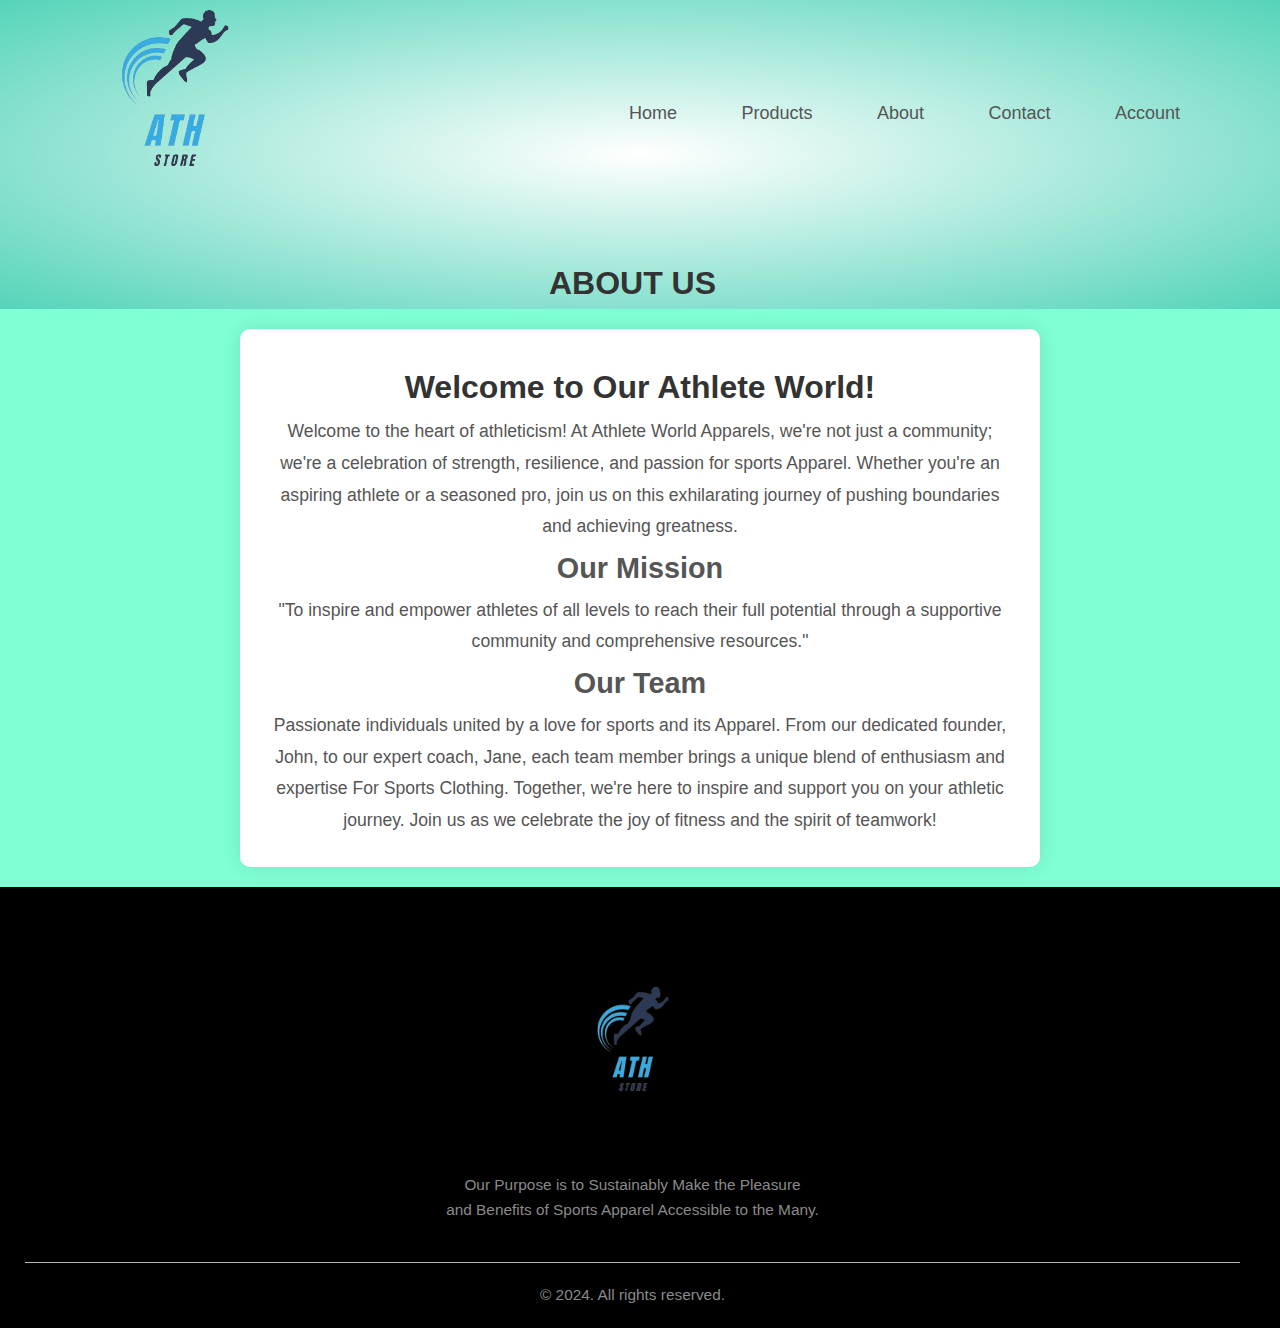
<file: about.html>
<!DOCTYPE html>
<html lang="en">

<head>
    <meta charset="UTF-8">
    <meta name="viewport" content="width=device-width, initial-scale=1.0">
    <link rel="stylesheet" href="style.css">

    <title>Athlete Website - About Us</title>
    <style>
        body {
            font-family: 'Poppins', sans-serif;
            margin: 0;
            padding: 0;
            background-color: aquamarine;
            background-size: cover;
            background-position: center;
            background-attachment: fixed;
            color: #333;
            line-height: 1.6;
        }

      

        section {
            max-width: 800px;
            margin: 20px auto;
            padding: 30px;
            background-color: #fff;
            box-shadow: 0 0 20px rgba(0, 0, 0, 0.1);
            border-radius: 10px;
            line-height: 1.8;
        }


        section {
            max-width: 800px;
            margin: 20px auto;
            padding: 30px;
            background-color: #fff;
            box-shadow: 0 0 20px rgba(0, 0, 0, 0.1);
            border-radius: 10px;
            line-height: 1.8;
            text-align: center;
            /* Add this line to center-align the content */
        }
 


        h2 {
            font-size: 2em;
            color: #333;
        }

        h3 {
            font-size: 1.8em;
            color: #555;
        }

        p {
            font-size: 1.1em;
            color: #555;
        }


        footer {
            background: #333;
            color: #fff;
            text-align: center;
            padding: 10px;
        }

        @media (max-width: 600px) {
            section {
                padding: 20px;
            }


        }
    </style>
</head>

<body>
    <header>
        <div class="header">
            <div class="container">
                <div class="navbar">
                    <div class="logo">
                        <a href="index.html"><img src="images/Ath-removebg-preview.png" width="300px"></a>
                    </div>
                    <nav>
                        <ul>
                            <li><a href="index.html">Home</a></li>
                            <li><a href="products.html">Products</a></li>
                            <li><a href="about.html">About</a></li>
                            <li><a href="contactus.html">Contact</a></li>
                            <li><a href="Account.html">Account</a></li>

                        </ul>
                    </nav>

                </div>

                <div class="row">
                   
                        <h1> ABOUT US</h1>
                        
                    

                    

                </div>
            </div>
        </div>

    </header>

    <section>
        <h2>Welcome to Our Athlete World!</h2>
        <p>
            Welcome to the heart of athleticism! At Athlete World Apparels, we're not just a community; we're a celebration of
            strength, resilience, and passion for sports Apparel. Whether you're an aspiring athlete or a seasoned pro, join us
            on this exhilarating journey of pushing boundaries and achieving greatness.
        </p>

        <h3>Our Mission</h3>
        <p>
            "To inspire and empower athletes of all levels to reach their full potential through a supportive community
            and comprehensive resources."
        </p>

        <h3>Our Team</h3>
        <p>
            Passionate individuals united by a love for sports and its Apparel. From our dedicated founder, John, to our
            expert coach, Jane, each team member brings a unique blend of enthusiasm and expertise For Sports Clothing. Together, we're here
            to inspire and support you on your athletic journey. Join us as we celebrate the joy of fitness and the
            spirit of teamwork!
        </p>
    </section>

    <div class="footer">
        <div class="container">
            <div class="row">
                <div class="col-1">
                    <img src="images/Ath-removebg-preview.png">
                    <p>Our Purpose is to Sustainably Make the Pleasure <br>and Benefits of Sports Apparel
                        Accessible to the Many.
                    </p>
                </div>
            </div>
            <hr>
            <p class="copyright">© 2024. All rights reserved.</p>
        </div>
    </div>
</body>

</html>
</file>
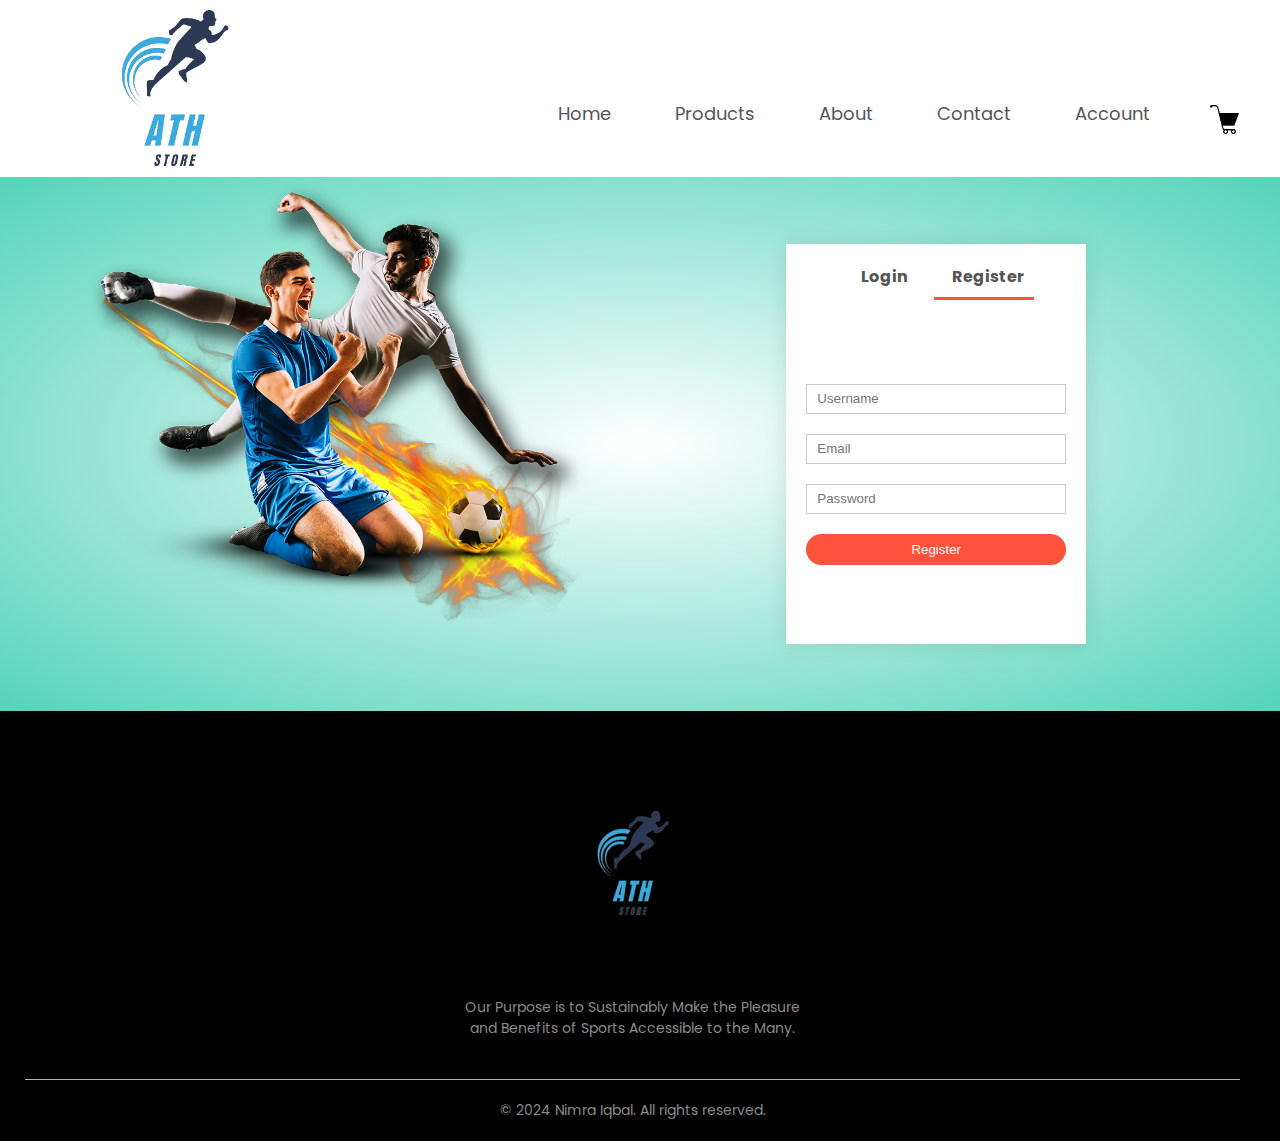
<file: Account.html>
<!DOCTYPE html>
<html lang="en">
<head>
    <meta charset="UTF-8">
    <meta name="viewport" content="width=device-width, initial-scale=1.0">
    <title>All Products - AthStore</title>
    <link rel="stylesheet" href="style.css">
    <link rel="preconnect" href="https://fonts.googleapis.com">
<link rel="preconnect" href="https://fonts.gstatic.com" crossorigin>
<link href="https://fonts.googleapis.com/css2?family=Poppins:wght@300;400;500;600;700&display=swap" rel="stylesheet">
<link rel="stylesheet" href="https://cdnjs.cloudflare.com/ajax/libs/font-awesome/4.7.0/css/font-awesome.min.css">

</head>
<body>
<div class="container">
    <div class="navbar">
        <div class="logo">
            <img src="images/Ath-removebg-preview.png" width="300px">
        </div>
        <nav>
            <ul>
                <li><a href="index.html">Home</a></li>
                <li><a href="products.html">Products</a></li>
                <li><a href="about.html">About</a></li>
                <li><a href="contactus.html">Contact</a></li>
                <li><a href="Account.html">Account</a></li>
                
            </ul>
        </nav>
        <a href="cart.html"><img src="images/icons8-cart-50.png" width="30px" height="30px"></a>

    </div>

    
</div> 
<!-----------Account Pagr----------->
<div class="account-page">
    <div class="container">
        <div class="row">
            <div class="col-2">
                <img src="images/football-player-png-isolated-hd-pictures-58810.png" width="100%">
            </div>
            <div class="col-2">
                <div class="form-container">
                    <div class="form-btn">
                        <span onclick="login()">Login</span>
                        <span onclick="register()">Register</span>
                        <hr id="Indicator">
                    </div>
                    <form id="LoginForm">
                        <input type="text" placeholder="Username">
                        <input type="password" placeholder="Password">
                        <button type="submit" class="btn">Login</button>
                        <a href="">Forgot Password</a>
                    </form>
                    <form id="RegForm">
                        <input type="text" placeholder="Username">
                        <input type="email" placeholder="Email">
                        <input type="password" placeholder="Password">
                        <button type="submit" class="btn">Register</button>
                    </form>
                </div>
            </div>
        </div>
    </div>
</div>
<!------------js for login/reg form----------->

<script>
    var LoginForm = document.getElementById("LoginForm");
    var RegForm = document.getElementById("RegForm");
    var Indicator = document.getElementById("Indicator");

    function register(){
        RegForm.style.transform = "translateX(0px)";
        LoginForm.style.transform = "translateX(0px)";
        Indicator.style.transform = "translateX(100px)";
    }
    function login(){
        RegForm.style.transform = "translateX(300px)";
        LoginForm.style.transform = "translateX(300px)";
        Indicator.style.transform = "translateX(0px)";
    }

</script>

<!----------Footer---------->
<div class="footer">
    <div class="container">
        <div class="row">
            <div class="col-1">
                <img src="images/Ath-removebg-preview.png">
                <p>Our Purpose is to Sustainably Make the Pleasure <br>and Benefits of Sports
                    Accessible to the Many.
                </p>
            </div>
        </div>
        <hr>
        <p class="copyright">© 2024 Nimra Iqbal. All rights reserved.</p>
    </div>
</div>
</body>
</html>
</file>
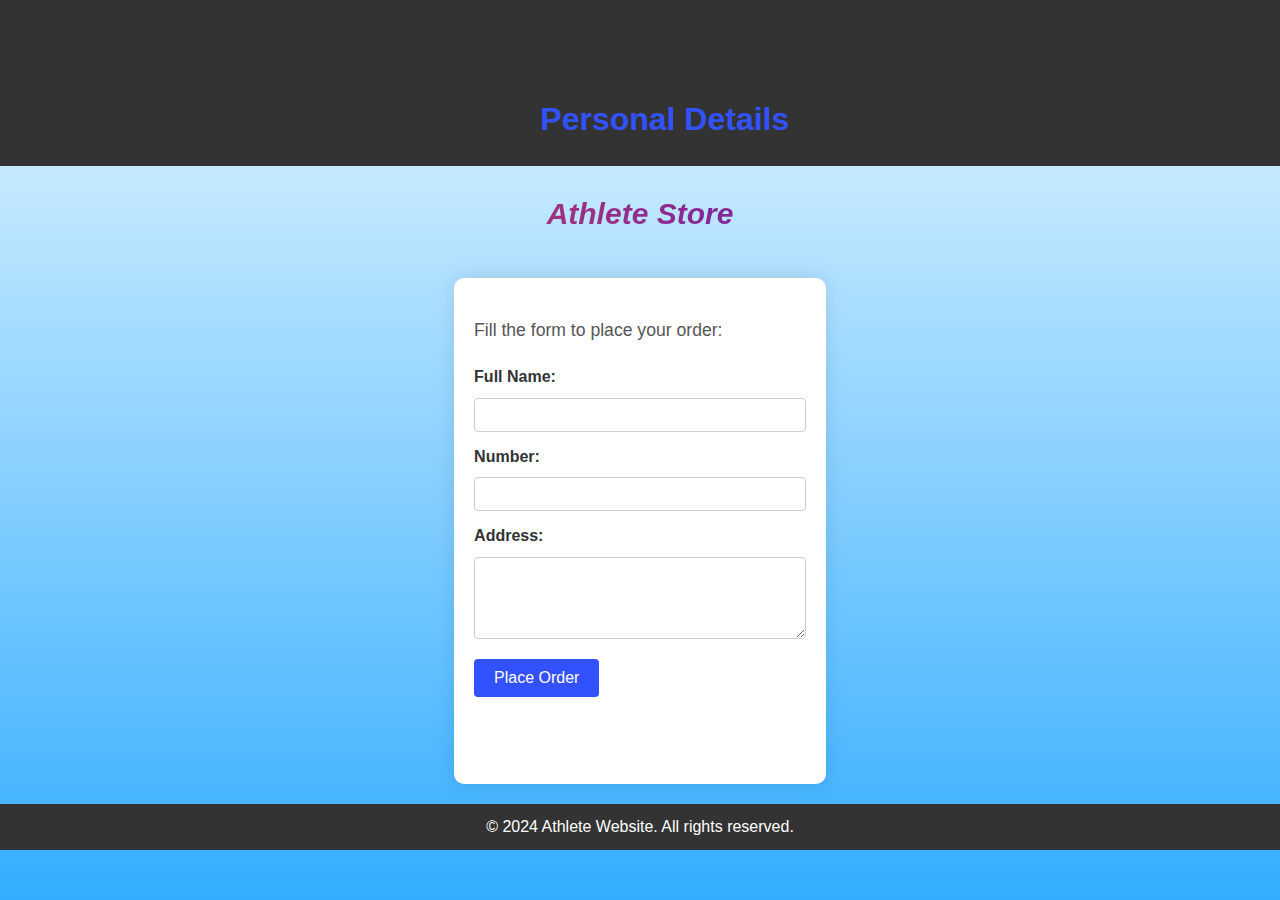
<file: buynow.html>
<!DOCTYPE html>
<html lang="en">
<head>
    <meta charset="UTF-8">
    <meta name="viewport" content="width=device-width, initial-scale=1.0">
    <title>Athlete Website - Contact Us</title>
    <link rel="stylesheet" href="https://cdnjs.cloudflare.com/ajax/libs/font-awesome/6.0.0/css/all.min.css">
    <style>
        body {
            background-color: black;
            font-family: 'Arial', sans-serif;
            margin: 0;
            padding: 0;
            background: linear-gradient(to bottom, #e6f7ff, #33adff);
            color: white;
            line-height: 1.6;
            min-height: 100vh;
            display: flex;
            flex-direction: column;
        }
        h1 {
            color: #3352ff;
            margin: 6% 0 0% 4%;
transition: all ease 0.5s;
        }
        h1:hover{
            text-shadow: 0 0 5px #03e9f4,0 0 15px #03e9f4,0 0 15px #03e9f4,0 0 100px #03e9f4 ;
        }
        header {
            background-color: #333;
            color: #fff;
            text-align: center;
            padding: 20px;
        }
        section {
            max-width: 600px;
            margin: 20px auto;
            padding: 20px;
            background-color: #fff;
            box-shadow: 0 0 20px rgba(0, 0, 0, 0.1);
            border-radius: 10px;
            flex: 1;
        }
       
        h2 {
            text-align: center;
            font-weight: bold;
            margin-bottom: 20px;
            font-style: oblique;
            font-size: 30px;
            background: linear-gradient(to right, #ff5733, #2600e6); /* Gradient color for attractiveness */
            -webkit-background-clip: text;
            color: transparent;
        }
        p {
            font-size: 1.1em;
            color: #555;
            margin-bottom: 15px;
        }
        form {
            margin-top: 20px;
            height: 400px;
        }
        label {
            display: block;
            margin-bottom: 8px;
            font-weight: bold;
            color: #333;
        }
        input,
        textarea {
            width: 100%;
            padding: 8px;
            margin-bottom: 12px;
            border: 1px solid #ccc;
            border-radius: 4px;
            box-sizing: border-box;
            font-size: 14px;
        }
        button {
            background-color: #3352ff;
            color: #fff;
            padding: 10px 20px;
            border: none;
            border-radius: 4px;
            cursor: pointer;
            font-size: 16px;
            transition: all ease 0.5s;
        }
        button:hover {
            text-shadow: 0 0 5px #03e9f4,0 0 15px #03e9f4,0 0 15px #03e9f4,0 0 100px #03e9f4 ;
        }
        .contact-info {
            margin-top: 20px;
        }
        .contact-info p {
            margin-bottom: 10px;
        }
        .contact-info a {
            color: #33adff;
            text-decoration: none;
            font-weight: bold;
            margin-right: 10px;
        }
        .contact-info a:hover {
            text-decoration: underline;
        }
        footer {
            text-align: center;
            padding: 10px;
            background-color: #333;
            color: #fff;
        }
        .container {
            display: flex;
            flex-direction: column;
            align-items: center;
            
        }
      
    </style>
</head>
<body>

    <header>
        <h1>Personal Details</h1>
    </header>
    <h2>Athlete Store</h2>
    <div class="container">
       

        <section>
            <p>
               Fill the form to place your order: 
            </p>

            <form action="process.php" method="post">
                <label for="fulname">Full Name:</label>
                <input type="text" id="fullname" name="fullname" required>

                <label for="phone">Number:</label>
                <input type="tel" id="phone" name="phone" required>

                <label for="address">Address:</label>
                <textarea id="message" name="address" rows="4" required></textarea>

                <button type="submit" name="save" id="btn">Place Order</button>
            </form>

           
        </section>
    
   
    </div>
  

    <footer>
        &copy; 2024 Athlete Website. All rights reserved.
    </footer>

</body>
</html>
</file>
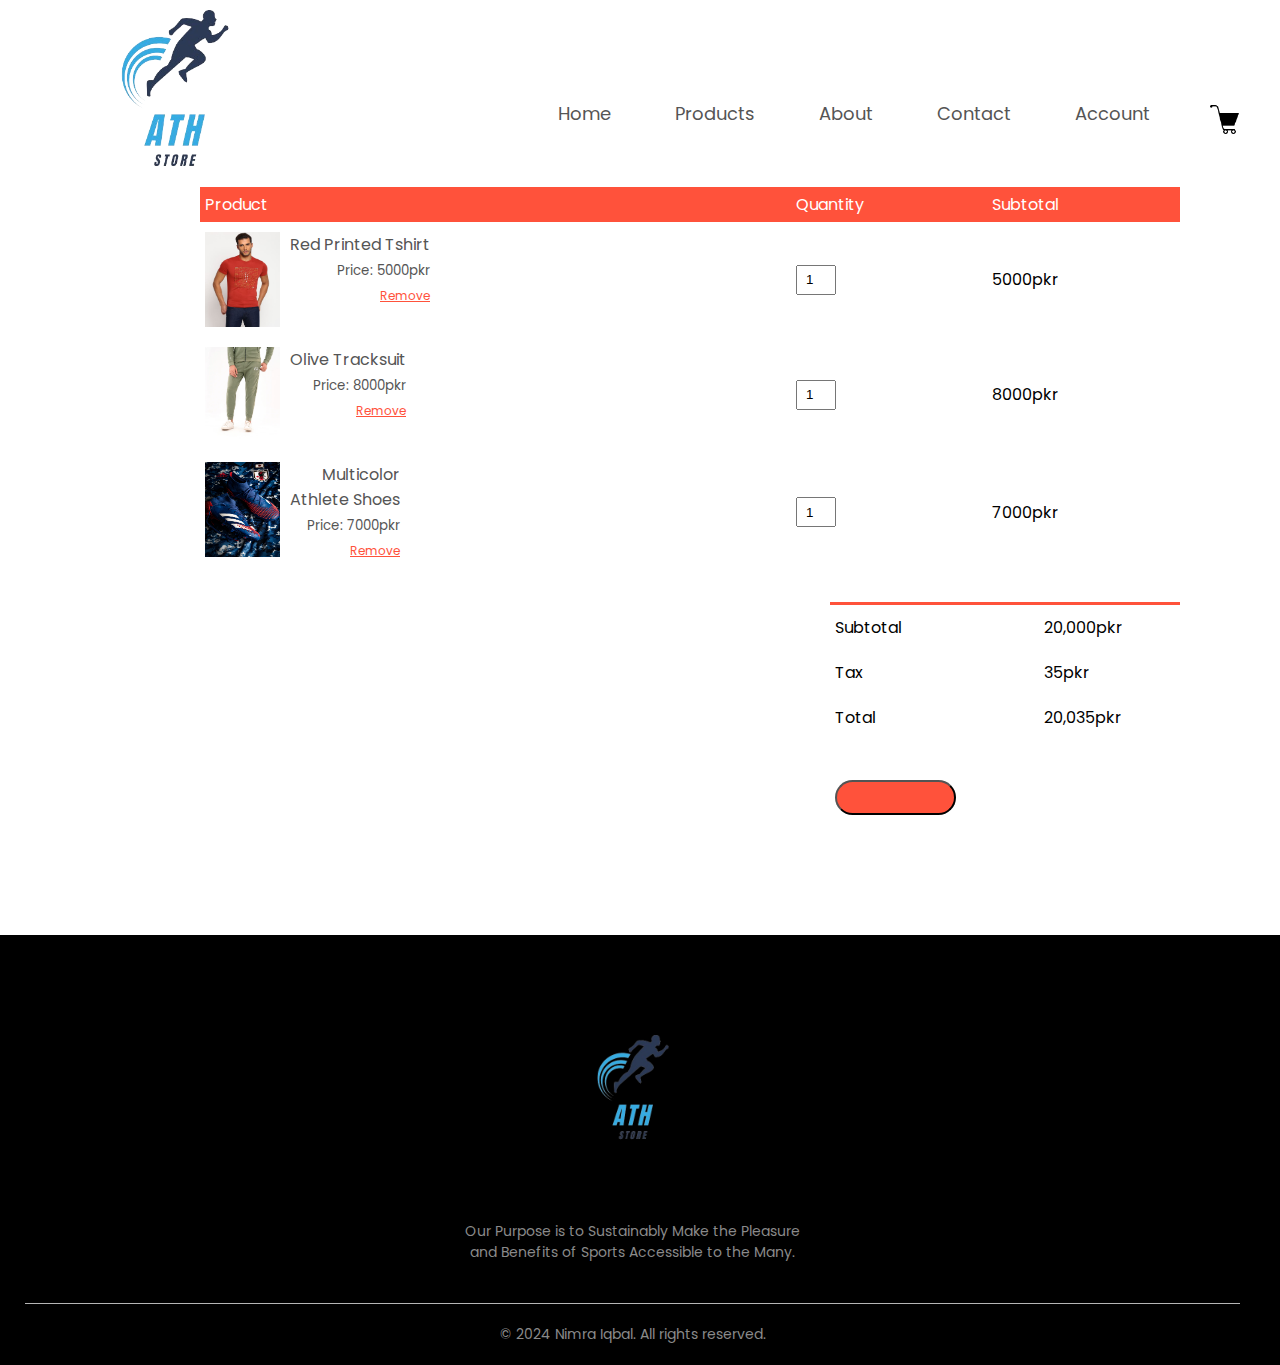
<file: cart.html>
<!DOCTYPE html>
<html lang="en">
<head>
    <meta charset="UTF-8">
    <meta name="viewport" content="width=device-width, initial-scale=1.0">
    <title>All Products - AthStore</title>
    <link rel="stylesheet" href="style.css">
    <link rel="preconnect" href="https://fonts.googleapis.com">
<link rel="preconnect" href="https://fonts.gstatic.com" crossorigin>
<link href="https://fonts.googleapis.com/css2?family=Poppins:wght@300;400;500;600;700&display=swap" rel="stylesheet">
<link rel="stylesheet" href="https://cdnjs.cloudflare.com/ajax/libs/font-awesome/4.7.0/css/font-awesome.min.css">

</head>
<body>
<div class="container">
    <div class="navbar">
        <div class="logo">
            <img src="images/Ath-removebg-preview.png" width="300px">
        </div>
        <nav>
            <ul>
                <li><a href="index.html">Home</a></li>
                <li><a href="products.html">Products</a></li>
                <li><a href="about.html">About</a></li>
                <li><a href="contactus.html">Contact</a></li>
                <li><a href="Account.html">Account</a></li>
                
            </ul>
        </nav>
        <a href="cart.html"><img src="images/icons8-cart-50.png" width="30px" height="30px"></a>

    </div>

    
</div> 
<!-------------Cart item detailss------------->
<div class="small-container cart-page">

    <table>
        <tr>
            <th>Product</th>
            <th>Quantity</th>
            <th>Subtotal</th>
        </tr>
        <tr>
            <td>
                <div class="cart-info">
                    <img src="images/wmts003036_1.jpg">
                    <div>
                        <p>Red Printed Tshirt</p>
                        <small>Price: 5000pkr</small><br>
                        <a href="">Remove</a>
                    </div>
                </div>
            </td>
            <td><input type="number" value="1"></td>
            <td>5000pkr</td>
        </tr>
        <tr>
            <td>
                <div class="cart-info">
                    <img src="images/23_M_MenTrackSuitTrousers_FMBTKS23-010_R3_grande.webp">
                    <div>
                        <p>Olive Tracksuit</p>
                        <small>Price: 8000pkr</small><br>
                        <a href="">Remove</a>
                    </div>
                </div>
            </td>
            <td><input type="number" value="1"></td>
            <td>8000pkr</td>
        </tr>
        <tr>
            <td>
                <div class="cart-info">
                    <img src="images/photo-1612387605830-d452ad0ab7c2.jpg">
                    <div>
                        <p>Multicolor<br>Athlete Shoes</p>
                        <small>Price: 7000pkr</small><br>
                        <a href="">Remove</a>
                    </div>
                </div>
            </td>
            <td><input type="number" value="1"></td>
            <td>7000pkr</td>
        </tr>
    </table>

    <div class="total-price">
        <table>
            <tr>
                <td>Subtotal</td>
                <td>20,000pkr</td>
            </tr>
            <tr>
                <td>Tax</td>
                <td>35pkr</td>
            </tr>
            <tr>
                <td>Total</td>
                <td>20,035pkr</td>
            </tr>
            <tr>
                <td><button type="submit" class="btn"><a href="buynow.html">BUYNOW!</a> </button></td> 
         </tr>
        </table>
    </div>


</div>

<!----------Footer---------->
<div class="footer">
    <div class="container">
        <div class="row">
            <div class="col-1">
                <img src="images/Ath-removebg-preview.png">
                <p>Our Purpose is to Sustainably Make the Pleasure <br>and Benefits of Sports
                    Accessible to the Many.
                </p>
            </div>
        </div>
        <hr>
        <p class="copyright">© 2024 Nimra Iqbal. All rights reserved.</p>
    </div>
</div>
</body>
</html>
</file>
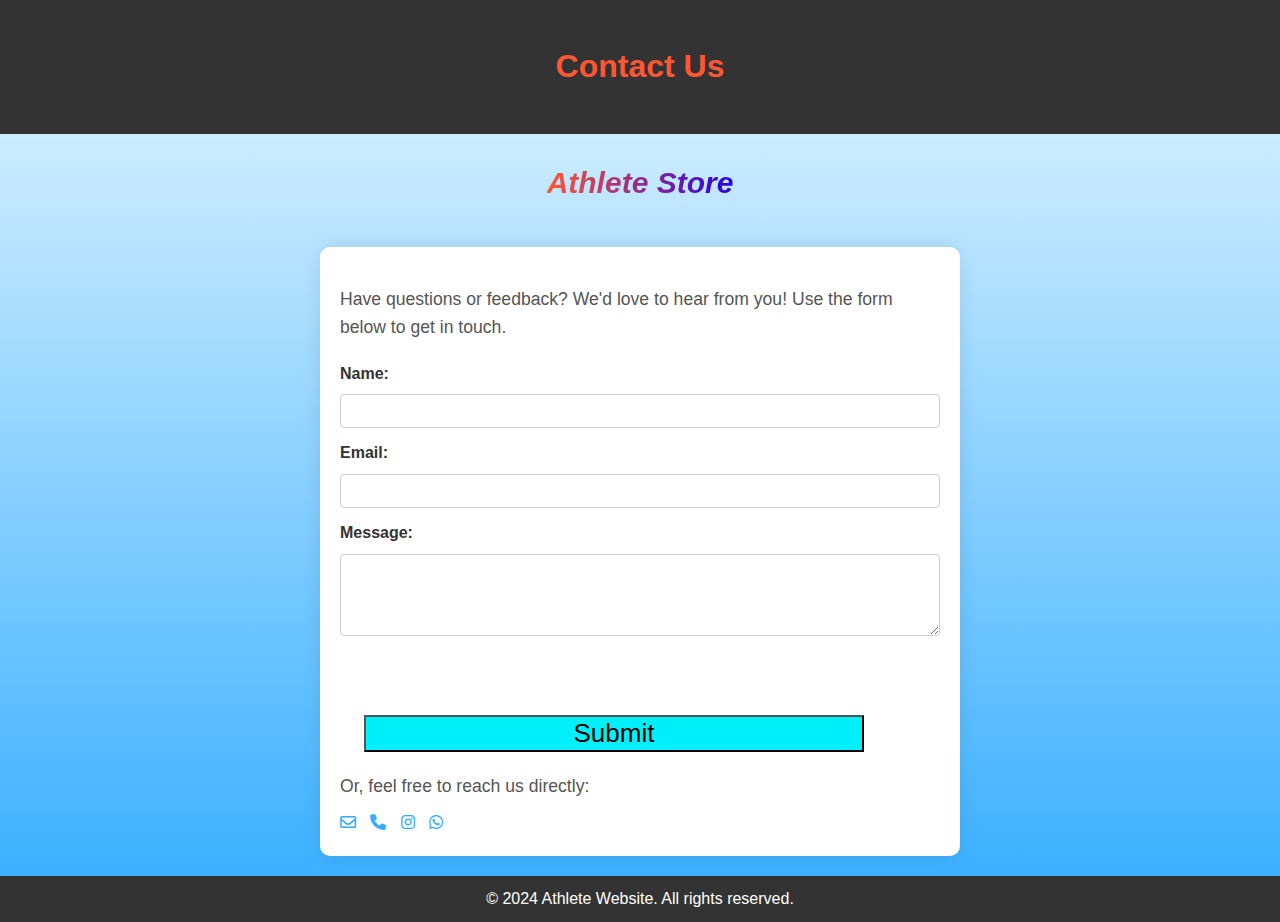
<file: contactus.html>
<?php include('process.php');?>
<!DOCTYPE html>
<html lang="en">
<head>
    <meta charset="UTF-8">
    <meta name="viewport" content="width=device-width, initial-scale=1.0">
    <title>Athlete Website - Contact Us</title>
    <link rel="stylesheet" href="https://cdnjs.cloudflare.com/ajax/libs/font-awesome/6.0.0/css/all.min.css">
    <style>
        body {
            font-family: 'Arial', sans-serif;
            margin: 0;
            padding: 0;
            background: linear-gradient(to bottom, #e6f7ff, #33adff);
            color: #333;
            line-height: 1.6;
            min-height: 100vh;
            display: flex;
            flex-direction: column;
        }
        header {
            background-color: #333;
            color: #fff;
            text-align: center;
            padding: 20px;
        }
        section {
            max-width: 600px;
            margin: 20px auto;
            padding: 20px;
            background-color: #fff;
            box-shadow: 0 0 20px rgba(0, 0, 0, 0.1);
            border-radius: 10px;
            flex: 1;
        }
        h1 {
            color: #ff5733;
        }
        h2 {
            text-align: center;
            font-weight: bold;
            margin-bottom: 20px;
            font-style: oblique;
            font-size: 30px;
            background: linear-gradient(to right, #ff5733, #2600e6); /* Gradient color for attractiveness */
            -webkit-background-clip: text;
            color: transparent;
        }
        p {
            font-size: 1.1em;
            color: #555;
            margin-bottom: 15px;
        }
        form {
            margin-top: 20px;
        }
        label {
            display: block;
            margin-bottom: 8px;
            font-weight: bold;
            color: #333;
        }
        input,
        textarea {
            width: 100%;
            padding: 8px;
            margin-bottom: 12px;
            border: 1px solid #ccc;
            border-radius: 4px;
            box-sizing: border-box;
            font-size: 14px;
        }
        button {
            background-color: #00f0fb;
            color: #000000;
           margin: 10% 0% 0% 4%;
           width: 500px;
           font-size: 26px;
           font-family: 'Arial', sans-serif;
           transition: all ease 0.5s;
           cursor: pointer;
        }
        button:hover {
            -webkit-box-reflect: below 1px linear-gradient(transparent,#0005);
            box-shadow: 0 0 5px #03e9f4, 0 0 15px #03e9f4, 0 0 25px #03e9f4, 0 0 100px #03e9f4;
        }
        .contact-info {
            margin-top: 20px;
        }
        .contact-info p {
            margin-bottom: 10px;
        }
        .contact-info a {
            color: #33adff;
            text-decoration: none;
            font-weight: bold;
            margin-right: 10px;
        }
        .contact-info a:hover {
            text-decoration: underline;
        }
        footer {
            text-align: center;
            padding: 10px;
            background-color: #333;
            color: #fff;
        }
        .container {
            display: flex;
            flex-direction: column;
            align-items: center;
        }
    </style>
</head>
<body>

    <header>
        <h1>Contact Us</h1>
    </header>
    
    <div class="container">
        <h2>Athlete Store</h2>

        <section>
            <p>
                Have questions or feedback? We'd love to hear from you! Use the form below to get in touch.
            </p>

            <form action="process.php" method="post">
                <label for="namee">Name:</label>
                <input type="text" id="namee" name="namee" required>

                <label for="email">Email:</label>
                <input type="email" id="email" name="email" required>

                <label for="messagee">Message:</label>
                <textarea id="messagee" name="messagee" rows="4" required></textarea>

                <button type="submit" value="Submit" name="save" id="btn">Submit</button>
            </form>

            <div class="contact-info">
                <p>Or, feel free to reach us directly:</p>
                <a href="mailto:info@athletewebsite.com"><i class="far fa-envelope"></i></a>
                <a href="tel:+11234567890"><i class="fas fa-phone"></i></a>
                <a href="https://www.instagram.com/your_instagram_handle/" target="_blank"><i class="fab fa-instagram"></i></a>
                <a href="https://wa.me/1234567890" target="_blank"><i class="fab fa-whatsapp"></i></a>
            </div>
        </section>
    </div>

    <footer>
        &copy; 2024 Athlete Website. All rights reserved.
    </footer>

</body>
</html>
</file>
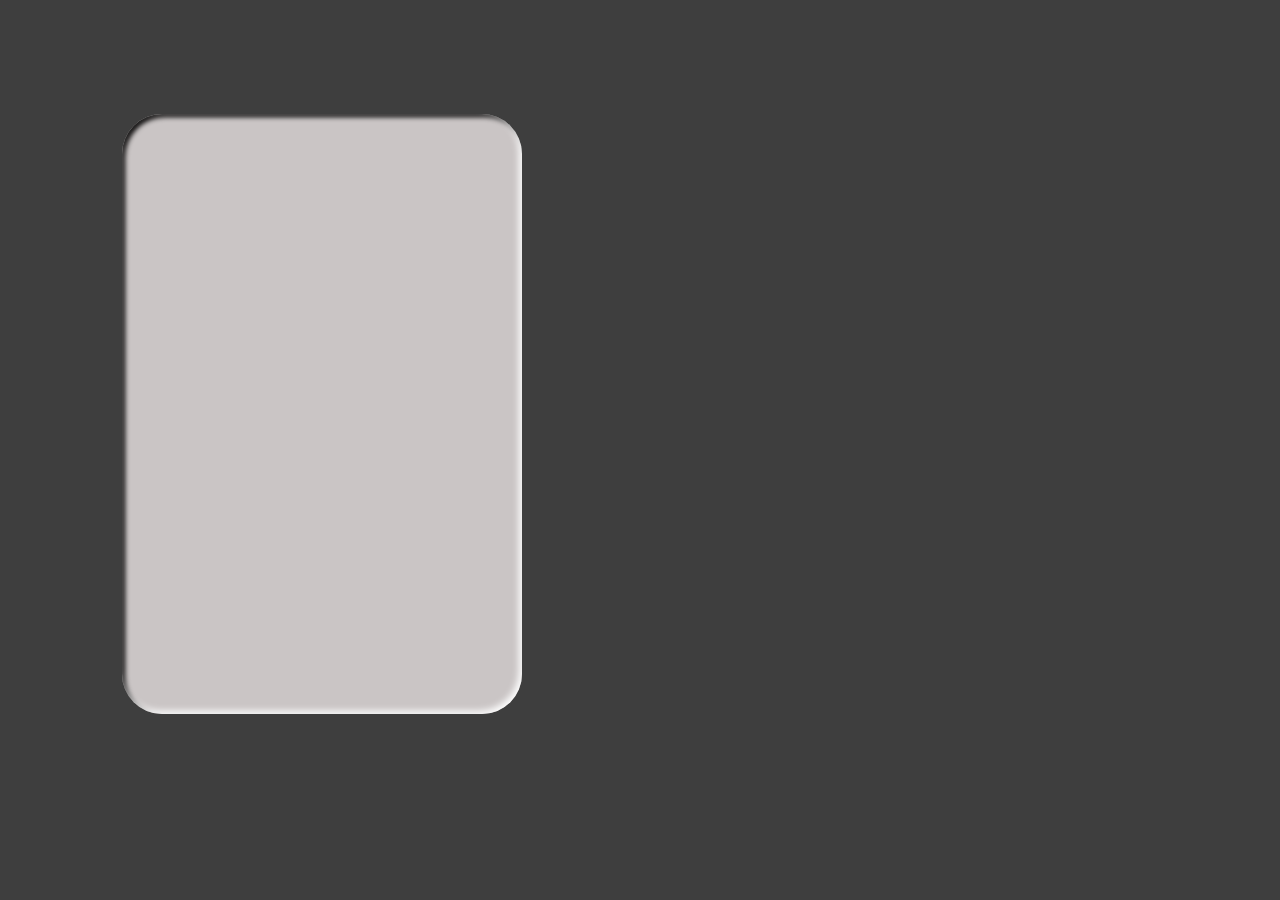
<file: experiment.html>
<html lang="'en">

<head>
    <style>
.box{
    
    width: 400px;
    height: 600px;
    margin: 9% 0% 0% 9%;
    border-radius: 40px;
    background-color: #f7f1f1c1;
    box-shadow:inset -3px -3px 7px white, inset 3px 3px 5px rgb(2, 0, 0);
}

body{
    background-color: #000000c1;
    
}
    </style>
</head>
<body>
    <div class="box">
        
    </div>
    
</body>
</html>
</file>
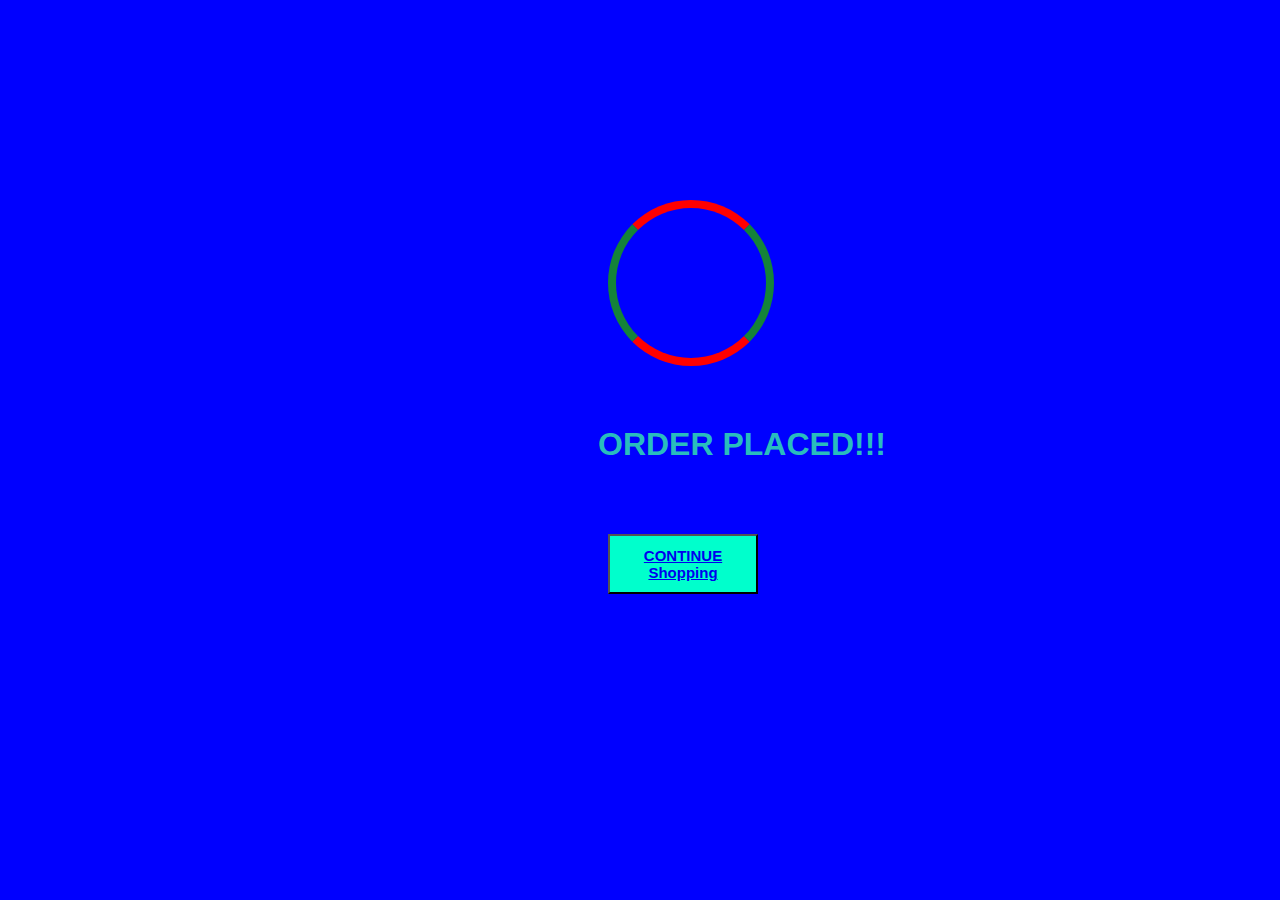
<file: loader.html>
<html>
    <head>
        <style>
            body{
                background-color: blue;
                
            }
            .loader{
                margin-top: 200;
                margin-left: 600;
                height: 150px;
                width: 150px;
                background-color: transparent;
border: 8px solid rgb(20, 131, 57);
border-radius: 50%;
border-top: 8px solid red;
border-bottom: 8px solid red;
animation: rotate 2s 3;

            }
            @keyframes rotate{
                100%{
                    rotate: 360deg;
                }
            }
            button{
                margin-left: 600px;
                margin-top: 50;
                background-color: rgb(0, 255, 204);
                width: 150px;
                height: 60px;
                font-family: 'Gill Sans', 'Gill Sans MT', Calibri, 'Trebuchet MS', sans-serif;
            font-size: 15px;
            
            }
            h1{
                
                margin-left: 590px;
                margin-top: 60px;
                font-family: 'Segoe UI', Tahoma, Geneva, Verdana, sans-serif;
           color: rgb(41, 189, 189);
           transition: all ease 0.5s;
           cursor: progress;
           transition-delay: 5s;
            }
            h1:hover{
                text-shadow: 0 0 5px #03e9f4,0 0 15px #03e9f4,0 0 15px #03e9f4,0 0 100px #03e9f4 ;
            }
        </style>
    </head>
    <body>
        
        <div class="loader"></div>
        <h1 >ORDER PLACED!!!</h1>
        <button><b><a href="proj.html" >CONTINUE Shopping </a></b></button> 
    </body>
</html>
</file>
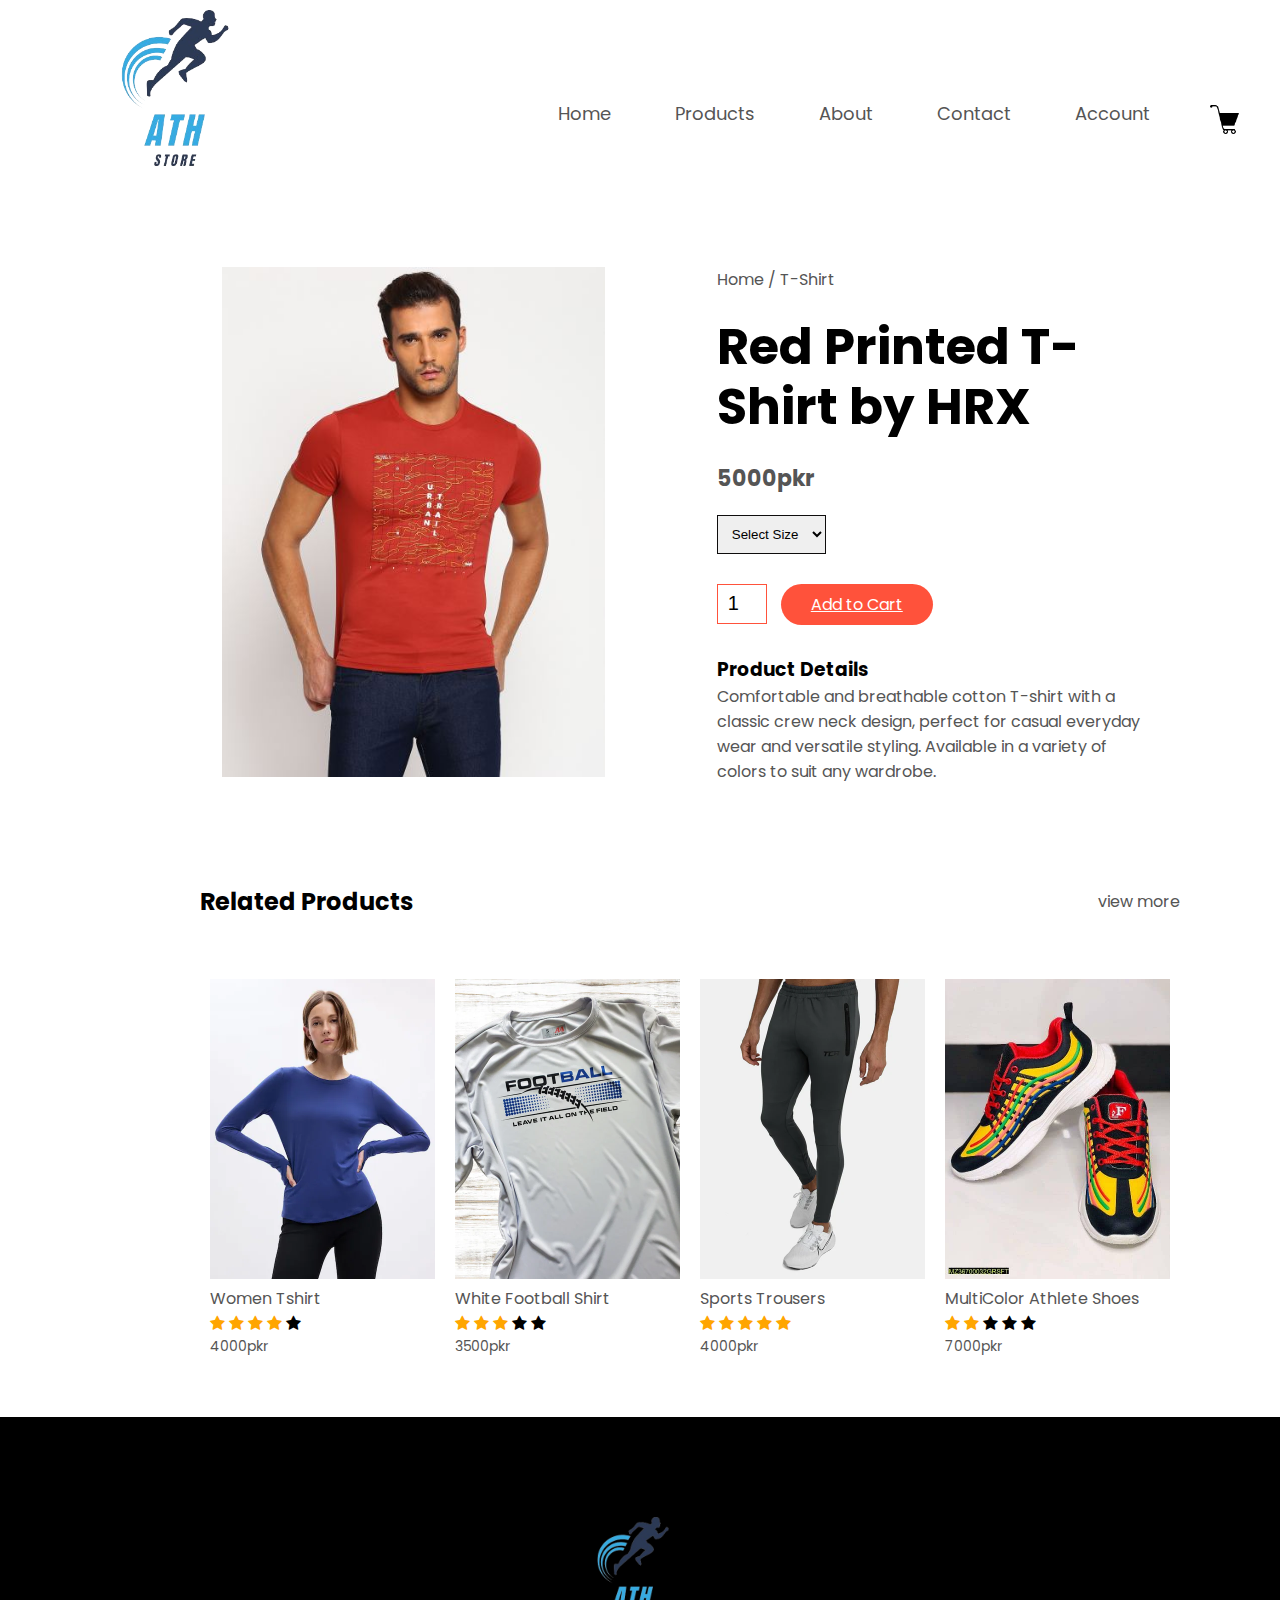
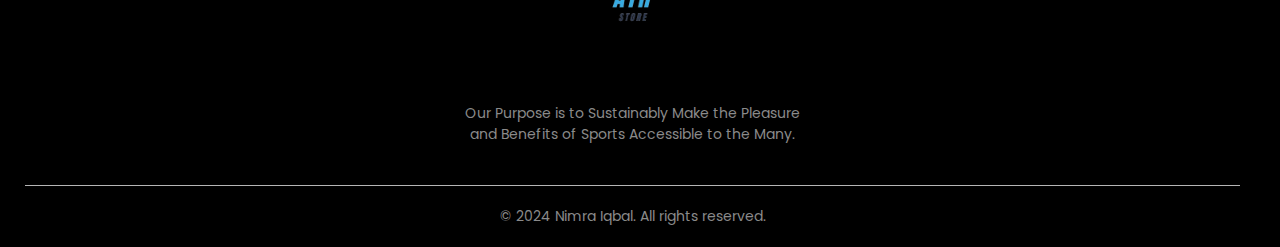
<file: product-details.html>
<!DOCTYPE html>
<html lang="en">
<head>
    <meta charset="UTF-8">
    <meta name="viewport" content="width=device-width, initial-scale=1.0">
    <title>All Products - AthStore</title>
    <link rel="stylesheet" href="style.css">
    <link rel="preconnect" href="https://fonts.googleapis.com">
<link rel="preconnect" href="https://fonts.gstatic.com" crossorigin>
<link href="https://fonts.googleapis.com/css2?family=Poppins:wght@300;400;500;600;700&display=swap" rel="stylesheet">
<link rel="stylesheet" href="https://cdnjs.cloudflare.com/ajax/libs/font-awesome/4.7.0/css/font-awesome.min.css">

</head>
<body>
<div class="container">
    <div class="navbar">
        <div class="logo">
            <img src="images/Ath-removebg-preview.png" width="300px">
        </div>
        <nav>
            <ul>
                <li><a href="index.html">Home</a></li>
                <li><a href="products.html">Products</a></li>
                <li><a href="about.html">About</a></li>
                <li><a href="contactus.html">Contact</a></li>
                <li><a href="Account.html">Account</a></li>
                
            </ul>
        </nav>
        <a href="cart.html"><img src="images/icons8-cart-50.png" width="30px" height="30px"></a>

    </div>

    
</div> 
<!-----------single product destailsss---------->
<div class="small-container single-product">
    <div class="row">
        <div class="col-2-1">
            <img src="images/wmts003036_1.jpg" width="100%">
        </div>
        <div class="col-2">
            <p>Home / T-Shirt</p>
            <h1>Red Printed T-Shirt by HRX</h1>
            <h4>5000pkr</h4>
            <select>
                <option>Select Size</option>
                <option>XXL</option>
                <option>XL</option>
                <option>Large</option>
                <option>Medium</option>
                <option>Small</option>
            </select>
            <input type="number" value="1">
            <a href="" class="btn">Add to Cart</a>
            <h3>Product Details</h3>
            <p>Comfortable and breathable cotton T-shirt with a classic crew neck design, 
                perfect for casual everyday wear and versatile styling. Available in a variety of colors to suit any wardrobe.</p>
        </div>
    </div>
</div>
<!-----------Title------>
<div class="small-container tot">
    <div class="row row-2">
        <h2>Related Products</h2>
        <p>view more</p>
    </div>
</div>
<!----------view more--------->


<div class="small-container view-more">

    <div class="row">
        <div class="col-4">
            <img src="images/K71153.webp">
            <h4>Women Tshirt</h4>
            <div class="rating">
                <span class="fa fa-star checked"></span>
<span class="fa fa-star checked"></span>
<span class="fa fa-star checked"></span>
<span class="fa fa-star checked"></span>
<span class="fa fa-star"></span>

            </div>
            <p>4000pkr</p>
        </div>

        <div class="col-4">
            <img src="images/il_fullxfull.4111149957_emq4_grande.webp">
            <h4>White Football Shirt</h4>
            <div class="rating">
                <span class="fa fa-star checked"></span>
<span class="fa fa-star checked"></span>
<span class="fa fa-star checked"></span>
<span class="fa fa-star"></span>
<span class="fa fa-star"></span>

            </div>
            <p>3500pkr</p>
        </div>

        <div class="col-4">
            <img src="images/S9sbog_grande.webp">
            <h4>Sports Trousers</h4>
            <div class="rating">
                <span class="fa fa-star checked"></span>
<span class="fa fa-star checked"></span>
<span class="fa fa-star checked"></span>
<span class="fa fa-star checked"></span>
<span class="fa fa-star checked"></span>

            </div>
            <p>4000pkr</p>
        </div>

        <div class="col-4">
            <img src="images/416154050-600x450.jpeg">
            <h4>MultiColor Athlete Shoes</h4>
            <div class="rating">
                <span class="fa fa-star checked"></span>
<span class="fa fa-star checked"></span>
<span class="fa fa-star"></span>
<span class="fa fa-star"></span>
<span class="fa fa-star"></span>

            </div>
            <p>7000pkr</p>
        </div>

    </div>
    
       
</div>



<!----------Footer---------->
<div class="footer">
    <div class="container">
        <div class="row">
            <div class="col-1">
                <img src="images/Ath-removebg-preview.png">
                <p>Our Purpose is to Sustainably Make the Pleasure <br>and Benefits of Sports
                    Accessible to the Many.
                </p>
            </div>
        </div>
        <hr>
        <p class="copyright">© 2024 Nimra Iqbal. All rights reserved.</p>
    </div>
</div>
</body>
</html>
</file>
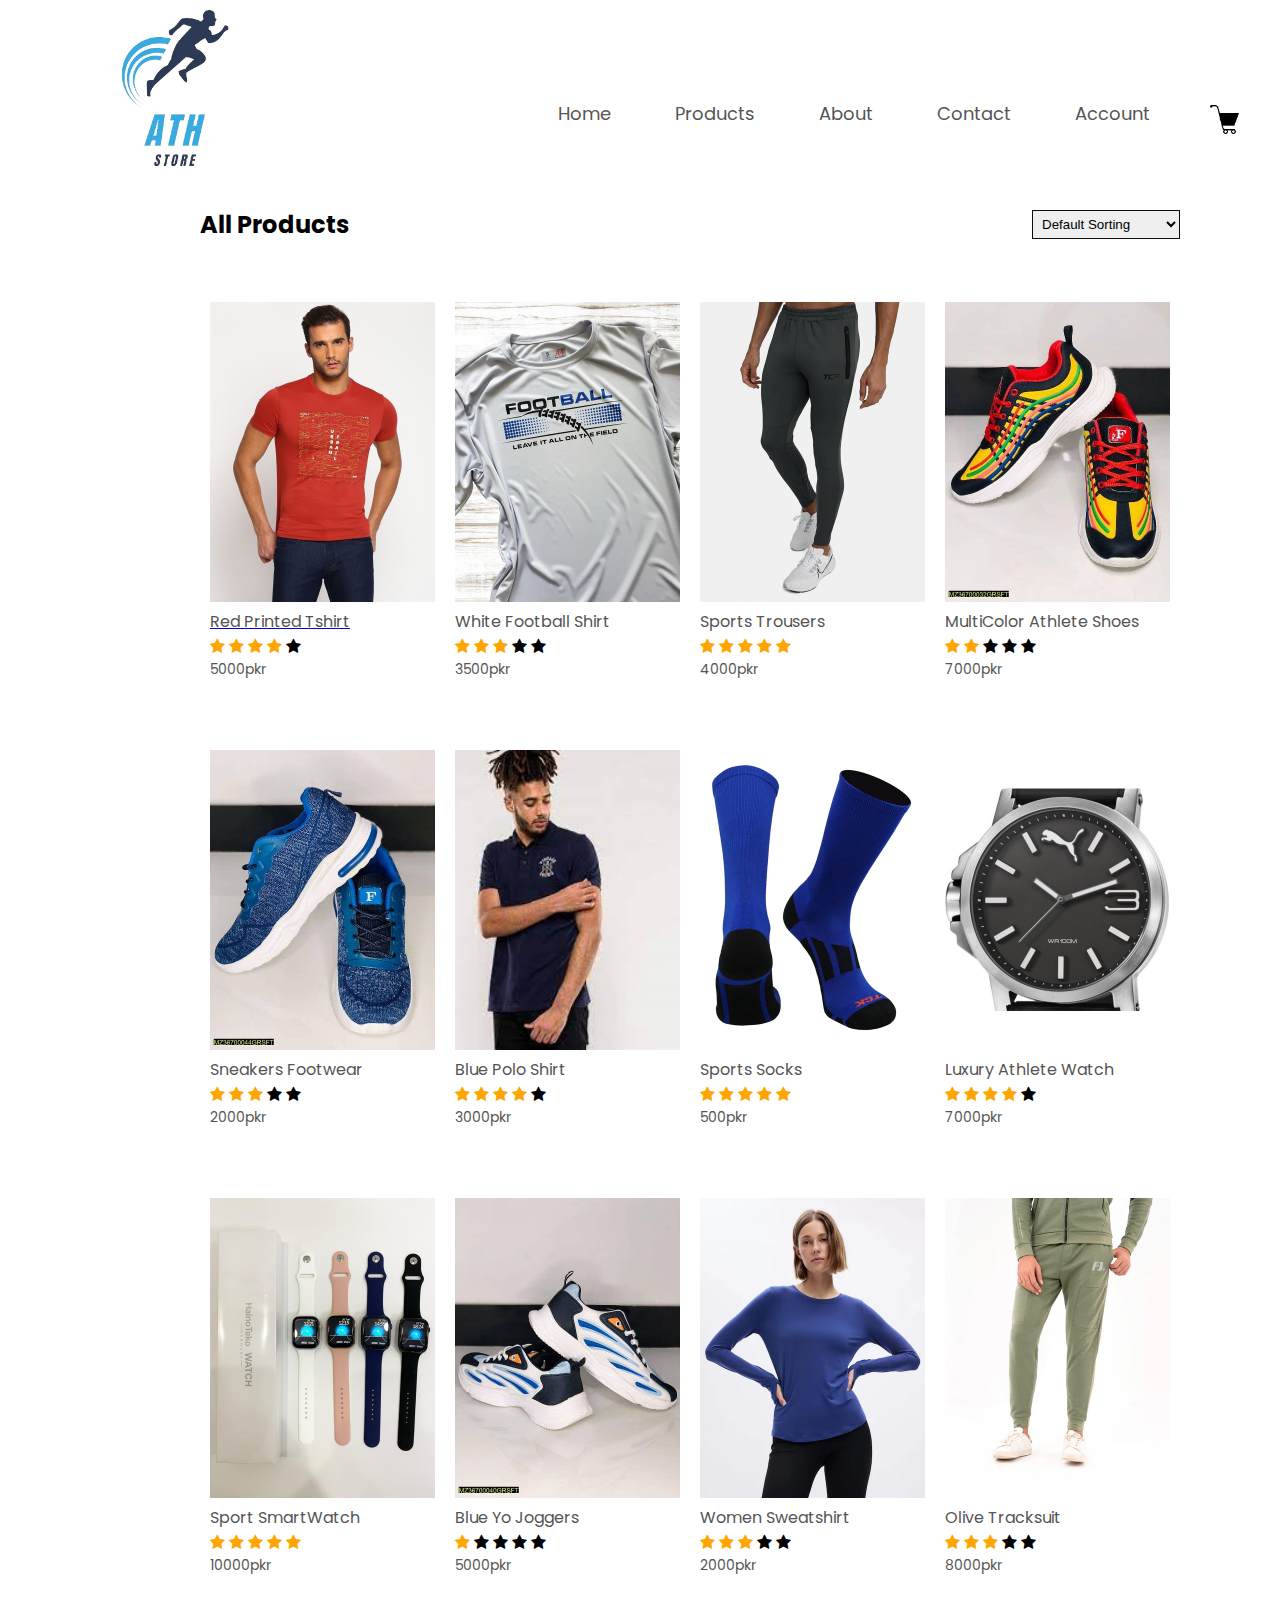
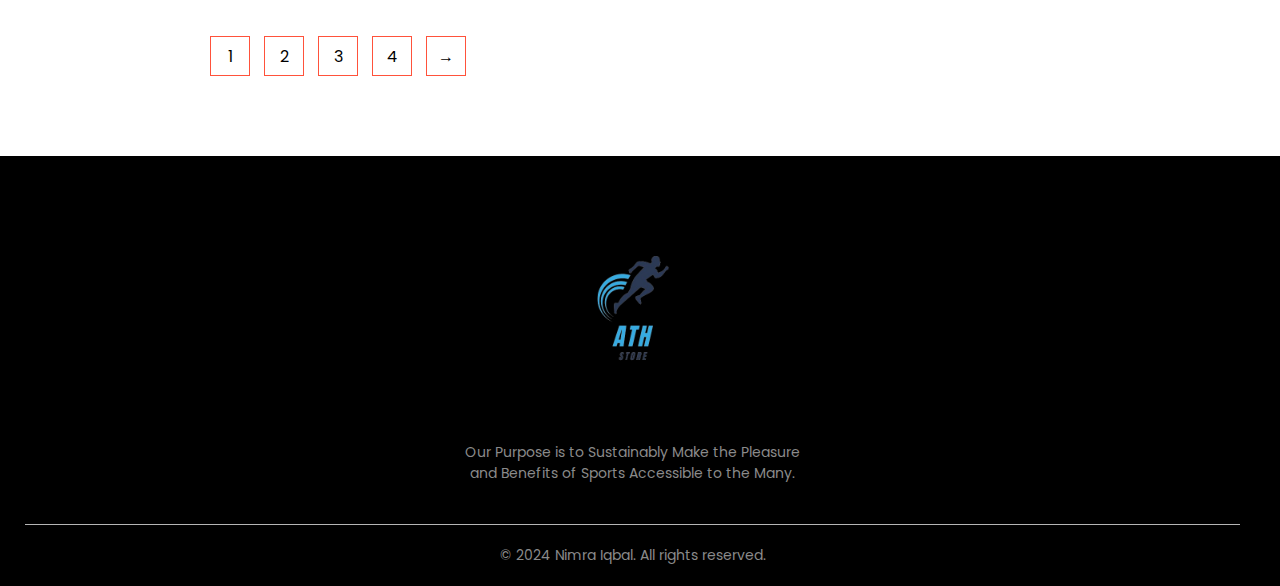
<file: products.html>
<!DOCTYPE html>
<html lang="en">
<head>
    <meta charset="UTF-8">
    <meta name="viewport" content="width=device-width, initial-scale=1.0">
    <title>All Products - AthStore</title>
    <link rel="stylesheet" href="style.css">
    <link rel="preconnect" href="https://fonts.googleapis.com">
<link rel="preconnect" href="https://fonts.gstatic.com" crossorigin>
<link href="https://fonts.googleapis.com/css2?family=Poppins:wght@300;400;500;600;700&display=swap" rel="stylesheet">
<link rel="stylesheet" href="https://cdnjs.cloudflare.com/ajax/libs/font-awesome/4.7.0/css/font-awesome.min.css">

</head>
<body>
<div class="container">
    <div class="navbar">
        <div class="logo">
            <img src="images/Ath-removebg-preview.png" width="300px">
        </div>
        <nav>
            <ul>
                <li><a href="index.html">Home</a></li>
                <li><a href="products.html">Products</a></li>
                <li><a href="about.html">About</a></li>
                <li><a href="contactus.html">Contact</a></li>
                <li><a href="Account.html">Account</a></li>
                
            </ul>
        </nav>
        <a href="cart.html"><img src="images/icons8-cart-50.png" width="30px" height="30px"></a>

    </div>

    
</div> 

<div class="small-container">
<div class="row row-2">
    <h2>All Products</h2>
    <select>
        <option>Default Sorting</option>
        <option>Sort by Price H to L</option>
        <option>Sort by Popularity</option>
        <option>Sort by Rating</option>
        <option>Sort by Price L to H</option>
    </select>
</div>
    <div class="row">
        <div class="col-4">
            <a href="product-details.html"><img src="images/wmts003036_1.jpg"></a>
            <a href="product-details.html"><h4>Red Printed Tshirt</h4></a>
            <div class="rating">
                <span class="fa fa-star checked"></span>
<span class="fa fa-star checked"></span>
<span class="fa fa-star checked"></span>
<span class="fa fa-star checked"></span>
<span class="fa fa-star"></span>

            </div>
            <p>5000pkr</p>
        </div>

        <div class="col-4">
            <img src="images/il_fullxfull.4111149957_emq4_grande.webp">
            <h4>White Football Shirt</h4>
            <div class="rating">
                <span class="fa fa-star checked"></span>
<span class="fa fa-star checked"></span>
<span class="fa fa-star checked"></span>
<span class="fa fa-star"></span>
<span class="fa fa-star"></span>

            </div>
            <p>3500pkr</p>
        </div>

        <div class="col-4">
            <img src="images/S9sbog_grande.webp">
            <h4>Sports Trousers</h4>
            <div class="rating">
                <span class="fa fa-star checked"></span>
<span class="fa fa-star checked"></span>
<span class="fa fa-star checked"></span>
<span class="fa fa-star checked"></span>
<span class="fa fa-star checked"></span>

            </div>
            <p>4000pkr</p>
        </div>

        <div class="col-4">
            <img src="images/416154050-600x450.jpeg">
            <h4>MultiColor Athlete Shoes</h4>
            <div class="rating">
                <span class="fa fa-star checked"></span>
<span class="fa fa-star checked"></span>
<span class="fa fa-star"></span>
<span class="fa fa-star"></span>
<span class="fa fa-star"></span>

            </div>
            <p>7000pkr</p>
        </div>

    </div>
    
    <div class="row">
        <div class="col-4">
            <img src="images/406207061-600x450.jpeg">
            <h4>Sneakers Footwear</h4>
            <div class="rating">
                <span class="fa fa-star checked"></span>
<span class="fa fa-star checked"></span>
<span class="fa fa-star checked"></span>
<span class="fa fa-star"></span>
<span class="fa fa-star"></span>

            </div>
            <p>2000pkr</p>
        </div>

        <div class="col-4">
            <img src="images/images.jpg">
            <h4>Blue Polo Shirt</h4>
            <div class="rating">
                <span class="fa fa-star checked"></span>
<span class="fa fa-star checked"></span>
<span class="fa fa-star checked"></span>
<span class="fa fa-star checked"></span>
<span class="fa fa-star"></span>

            </div>
            <p>3000pkr</p>
        </div>

        <div class="col-4">
            <img src="images/tck-socks-elite-performance-sports-socks-2-0-crew-length-39517172859095_grande.webp">
            <h4>Sports Socks</h4>
            <div class="rating">
                <span class="fa fa-star checked"></span>
<span class="fa fa-star checked"></span>
<span class="fa fa-star checked"></span>
<span class="fa fa-star checked"></span>
<span class="fa fa-star checked"></span>

            </div>
            <p>500pkr</p>
        </div>

        <div class="col-4">
            <img src="images/puma-pu102941006-2-450x600.jpg">
            <h4>Luxury Athlete Watch</h4>
            <div class="rating">
                <span class="fa fa-star checked"></span>
<span class="fa fa-star checked"></span>
<span class="fa fa-star checked"></span>
<span class="fa fa-star checked"></span>
<span class="fa fa-star"></span>

            </div>
            <p>7000pkr</p>
        </div>

        <div class="row">
            <div class="col-4">
                <img src="images/item_4634819_451.jpeg">
                <h4>Sport SmartWatch</h4>
                <div class="rating">
                    <span class="fa fa-star checked"></span>
    <span class="fa fa-star checked"></span>
    <span class="fa fa-star checked"></span>
    <span class="fa fa-star checked"></span>
    <span class="fa fa-star checked"></span>
    
                </div>
                <p>10000pkr</p>
            </div>
    
            <div class="col-4">
                <img src="images/386366143-600x450.jpeg">
                <h4>Blue Yo Joggers</h4>
                <div class="rating">
                    <span class="fa fa-star checked"></span>
    <span class="fa fa-star"></span>
    <span class="fa fa-star"></span>
    <span class="fa fa-star"></span>
    <span class="fa fa-star"></span>
    
                </div>
                <p>5000pkr</p>
            </div>
    
            <div class="col-4">
                <img src="images/K71153.webp">
                <h4>Women Sweatshirt</h4>
                <div class="rating">
                    <span class="fa fa-star checked"></span>
    <span class="fa fa-star checked"></span>
    <span class="fa fa-star checked"></span>
    <span class="fa fa-star"></span>
    <span class="fa fa-star"></span>
    
                </div>
                <p>2000pkr</p>
            </div>
    
            <div class="col-4">
                <img src="images/23_M_MenTrackSuitTrousers_FMBTKS23-010_R3_grande.webp">
                <h4>Olive Tracksuit</h4>
                <div class="rating">
                    <span class="fa fa-star checked"></span>
    <span class="fa fa-star checked"></span>
    <span class="fa fa-star checked"></span>
    <span class="fa fa-star"></span>
    <span class="fa fa-star"></span>
    
                </div>
                <p>8000pkr</p>
            </div>
    
        </div>

    </div>
    <div class="page-btn">
        <span>1</span>
        <span>2</span>
        <span>3</span>
        <span>4</span>
        <span>&#8594;</span>
    </div>
       
</div>



<!----------Footer---------->
<div class="footer">
    <div class="container">
        <div class="row">
            <div class="col-1">
                <img src="images/Ath-removebg-preview.png">
                <p>Our Purpose is to Sustainably Make the Pleasure <br>and Benefits of Sports
                    Accessible to the Many.
                </p>
            </div>
        </div>
        <hr>
        <p class="copyright">© 2024 Nimra Iqbal. All rights reserved.</p>
    </div>
</div>
</body>
</html>
</file>
<file: style.css>
*{
    margin: 0;
    padding: 0;
    box-sizing: border-box;
}
body{
    font-family: 'Poppins', sans-serif;
}
.navbar{
    display: flex;
    align-items: center;
    padding: 0px 0;
}
.navbar img{
    margin-top: -50px;
    padding-top: 0px;
    padding-bottom: 0px;
}
nav{
    padding-top: 0px;
    flex:1;
    text-align: right;
}
nav ul{
    display: inline-block;
    list-style-type: none;
    padding: 30px;
    padding-top: 0px;
}
nav ul li{
    display: inline-block;
    margin: 30px;

}
nav ul li a{
    text-decoration: none;
    color: #555;
    font-size: 18px;
    position: relative;
}
nav ul li a::after{
    content: '';
    width: 0%;
    height: 3px;
    background: #427d91;
    position: absolute;
    left: 0;
    bottom: -6px;
    transition: 0.5s;
}
nav ul li a:hover::after{
    width:100%;

}
p{
    color: #555;
}
.container{
    max-width: 1300px;
    margin: auto;
    padding-left: 25px;
    padding-right: 40px;
    padding-top: 0px;
    padding-bottom: 0px;
}
.row{
    display: flex;
    align-items: center;
    flex-wrap: wrap;
    justify-content: space-around;
    padding-top: 0px;
}
.col-2{
    flex-basis: 45%;
    min-width: 300px;
    padding-top: 0px;
}
.col-2 img{
    margin-top: -120px;
    max-width: 100%;
    padding: 0px 0;
}
.col-2 h1{
    font-size: 50px;
    line-height: 60px;
    margin: 25px 0;
}
.btn{
    display: inline-block;
    background: #ff523b;
    color: #fff;
    padding: 8px 30px;
    margin: 30px 0;
    border-radius: 30px;
    transition: 0.5s;
}
.btn:hover{
    background: #563434;
}
.header{
    background: radial-gradient(#ffffff, #54d4b9);

}
.categories{
    margin: 70px 0;
}
.col-3{
    flex-basis: 30%;
    min-width: 250px;
    margin-bottom: 30px;
}
.col-3 img{
    width: 70%;
}
.categories{
    margin-top: 200px;
}
.small-container{
    max-width: 1080px;
    margin: auto;
    padding-left: 100px;
    padding-right: 0px;
}
.col-4{
    flex-basis: 25%;
    padding: 10px;
    min-width: 200px;
    margin-bottom: 50px;
    transition: transform 0.4s;
}
.col-4 img{
    width: 100%;
}
.checked{
    color: orange;
}
.title{
    margin-top: 150px;
    margin-bottom: 20px;
    text-align: center;
    position: relative;
    line-height: 60px;
    color: #555;
}
.title::after{
    content: '';
    background: #ff523b;
    width: 80px;
    height: 5px;
    border-radius: 5px;
    position: absolute;
    bottom: 0;
    left: 50%;
    transform: translateX(-50%);
}
h4{
    
    color: #555;
    font-weight: normal;
}
.col-4 p{
    font-size: 14px;
}
.col-4:hover{
    transform: translateY(-20px);
}
/*---------offer-------*/
.offer img{
    margin-top: 0px;
    max-width: 100%;
    padding: 50px;
    padding-top: 200px;
}
.offer{
    background: radial-gradient(#ffffff, #54d4b9);
    margin-top: 50px;
    padding: 30px 0;
}
small{
    color: #555;
}
/*---------testimonial-------*/

.testimonial{
    margin-top: 100px;
    padding-top: 100px;
}
.testimonial .col-3{
    text-align: center;
    padding: 40px 20px;
    box-shadow: 0 0 20px 0px rgba(0,0,0,0.1);
    cursor: pointer;
    transition: transform 0.5s;
}
.testimonial .col-3:hover{
    transform: translateY(-10px);
}
.fa.fa-quote-left{
    font-size: 34px;
    color: #ff523b;
}
.col-3 p{
    font-size: 12px;
    margin: 12px 0;
    color: #777;
}
.testimonial .col-3 h3{
    font-weight: 600;
    color: #555;
    font-size: 16px;
}
/*-------------Footer-------------*/
.footer{
    padding-top: 100px;
    background: #000;
    color: #8a8a8a;
    font-size: 14px;
    padding: 60px 0 20px;
}
.footer p{
    color: #8a8a8a;
    margin-top: 0px;

}
.col-1{
    min-width: 250px;
    margin-bottom: 20px;
    flex: 1;
    text-align: center;
}
.col-1 img{
    width: 200px;
    margin-bottom: 20px;
    margin-top: 0px;

}
.footer hr{
    border: none;
    background: #b5b5b5;
    height: 1px;
    margin: 20px 0;
}
.copyright{
    text-align: center;
}
/*--------------All Products Page----------------*/

.row-2{
    margin-top: -120px;
    padding-top: 0px;
    justify-content: space-between;
    margin: 100px auto 50px;
}
select{
    border: 1px solid #0e0d0d;
    padding: 5px;
}
.small-container{
    margin-top: -150px;
    padding-top: 0px;
}
.page-btn{
    margin: 0 auto 80px;

}
.page-btn span{
    display: inline-block;
    border: 1px solid #ff523b;
    margin-left: 10px;
    width: 40px;
    height: 40px;
    text-align: center;
    line-height: 40px;
    cursor: pointer;
}
.page-btn span:hover{
    background:#ff523b;
    color: #fff;
}
/*-------single Product---------*/
.single-product{
    margin-top: 10px;
}
.single-product .col-2-1 img{
    padding: 0px;
    width: 85%;
}

.single-product h4{
    font-size: 22px;
    font-weight: bold;
}
.single-product select{
    display: block;
    padding: 10px;
    margin-top: 20px;
}
.single-product input{
    width: 50px;
    height: 40px;
    padding-left: 10px;
    font-size: 20px;
    margin-right: 10px;
    border: 1px solid #ff523b;
}
.view-more{
    margin-top: 50px;
}
.tot{
    margin-top: 100px;
}
/*---------Cart Items---------*/
.cart-page{
    margin-top: -150px;
    margin: 80px auto;
}
table{
    margin-top: -150px;
    width: 100%;
    border-collapse: collapse;
}
.cart-info{
    display: flex;
    flex-wrap: wrap;

}
th{
    text-align: left;
    padding: 5px;
    color: #fff;
    background: #ff523b;
    font-weight: normal;
}
td{
    padding: 10px 5px;
}
td input{
    width: 40px;
    height: 30px;
    padding: 5px;
}
td a{
    color: #ff523b;
    font-size: 12px;
}
td img{
    width: 75px;
    height: 95px;
    margin-right: 10px;
}
.total-price{
    margin-top: 180px;
    display: flex;
    justify-content: flex-end;
}
.total-price table{
    border-top: 3px solid #ff523b;
    width: 100%;
    max-width: 350px;
}
td :last-child{
    text-align: right;
}
th :last-child{
    text-align: right;
}
/*-------------Account page-------*/
.account-page{
    margin-top: -80px;
    padding: 50px 0;
    background: radial-gradient(#ffffff, #54d4b9);
}
.form-container{
    background: #fff;
    width: 300px;
    height: 400px;
    position: relative;
    text-align: center;
    padding: 20px 0;
    margin: auto;
    box-shadow: 0 0 20px 0px rgba(0,0,0,0.1);
    overflow: hidden;
}
.form-container span{
    font-weight: bold;
    padding: 0 10px;
    color: #555;
    cursor: pointer;
    width: 100px;
    display: inline-block;
}
.form-btn{
    display: inline-block;
}
.form-container form{
    max-width: 300px;
    padding: 0 20px;
    position: absolute;
    top: 130px;
    transition: transform 1s;
}
form input{
    width: 100%;
    height: 30px;
    margin: 10px 0;
    padding: 0 10px;
    border: 1px solid #ccc;
}
form .btn{
    width: 100%;
    border: none;
    cursor: pointer;
    margin: 10px 0;

}
form .btn:focus{
    outline: none;
}
#LoginForm{
    left: -300px;
}
#RegForm{
    left: 0px;
}
form a{
    font-size: 12px;
}
#Indicator{
    width: 100px;
    border: none;
    background: #ff523b;
    height: 3px;
    margin-top: 8px;
    transform: translateX(100px);
    transition: transform 1s;
}
</file>
